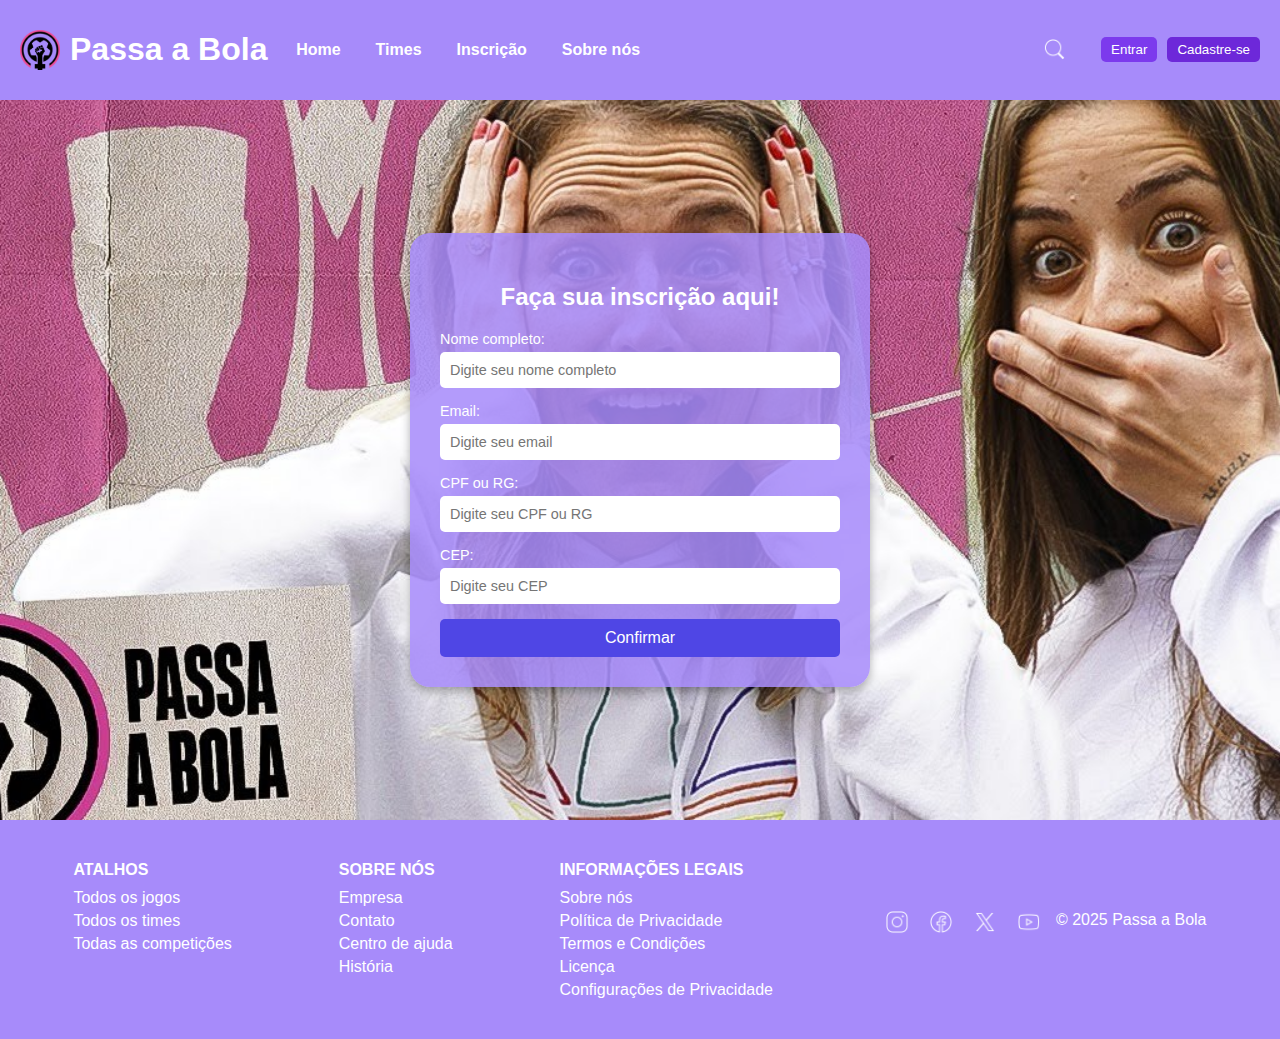
<file: src/pages/formulario.html>
<!DOCTYPE html>
<html lang="en">
<head>
    <meta charset="UTF-8">
    <meta name="viewport" content="width=device-width, initial-scale=1.0">
    <title>Formulario</title>
    <link rel="stylesheet" href="/src/css/formulario.css">
    <link rel="stylesheet" href="/src/css/header.css">
</head>
<body>
    <header>
        <div class="logo-container">
          <img src="../assets/imagens/logo.png" alt="Logo">
          <h1 style="color: white;">Passa a Bola</h1>
        </div>
        <nav>
        <a href="../../index.html">Home</a>
        <a href="Tabela.html">Times</a>
        <a href="#">Inscrição</a>
        <a href="sobrenos.html">Sobre nós</a>
        </nav>
        <div class="search-container" id="searchBox">
          <img src="../assets/imagens/lupa.png" alt="Pesquisar" class="search-icon" onclick="toggleSearch()">
          <input type="text" class="search-input" placeholder="Buscar...">
        </div>
        <div class="buttons">
          <button style="background-color: #7c3aed; color: white;">Entrar</button>
          <button style="background-color: #6d28d9; color: white;">Cadastre-se</button>
        </div>
    </header>

    <main>
        <div class="form-container">
            <h2>Faça sua inscrição aqui!</h2>
            <form>
                <label for="nome">Nome completo:</label>
                <input type="text" id="nome" name="nome" placeholder="Digite seu nome completo">

                <label for="email">Email:</label>
                <input type="email" id="email" name="email" placeholder="Digite seu email">

                <label for="cpf">CPF ou RG:</label>
                <input type="text" id="cpf" name="cpf" placeholder="Digite seu CPF ou RG">

                <label for="cep">CEP:</label>
                <input type="text" id="cep" name="cep" placeholder="Digite seu CEP">

                <button type="submit">Confirmar</button>
            </form>
        </div>
    </main>

    <footer>
        <div>
          <h4>ATALHOS</h4>
          <a href="#">Todos os jogos</a>
          <a href="#">Todos os times</a>
          <a href="#">Todas as competições</a>
        </div>
        <div>
          <h4>SOBRE NÓS</h4>
          <a href="#">Empresa</a>
          <a href="#">Contato</a>
          <a href="#">Centro de ajuda</a>
          <a href="#">História</a>
        </div>
        <div>
          <h4>INFORMAÇÕES LEGAIS</h4>
          <a href="#">Sobre nós</a>
          <a href="#">Política de Privacidade</a>
          <a href="#">Termos e Condições</a>
          <a href="#">Licença</a>
          <a href="#">Configurações de Privacidade</a>
        </div>
        <div class="social-icons">
          <img src="../assets/imagens/instagram.png" alt="Instagram">
          <img src="../assets/imagens/facebook.png" alt="Facebook">
          <img src="../assets/imagens/twitter.png" alt="Twitter">
          <img src="../assets/imagens/youtube.png" alt="YouTube">
          <a href="">&copy; 2025 Passa a Bola</a>
        </div>
    </footer>

    <script>
        function toggleSearch() {
          const searchBox = document.getElementById('searchBox');
          searchBox.classList.toggle('active');
        }
    </script>
</body>
</html>
</file>
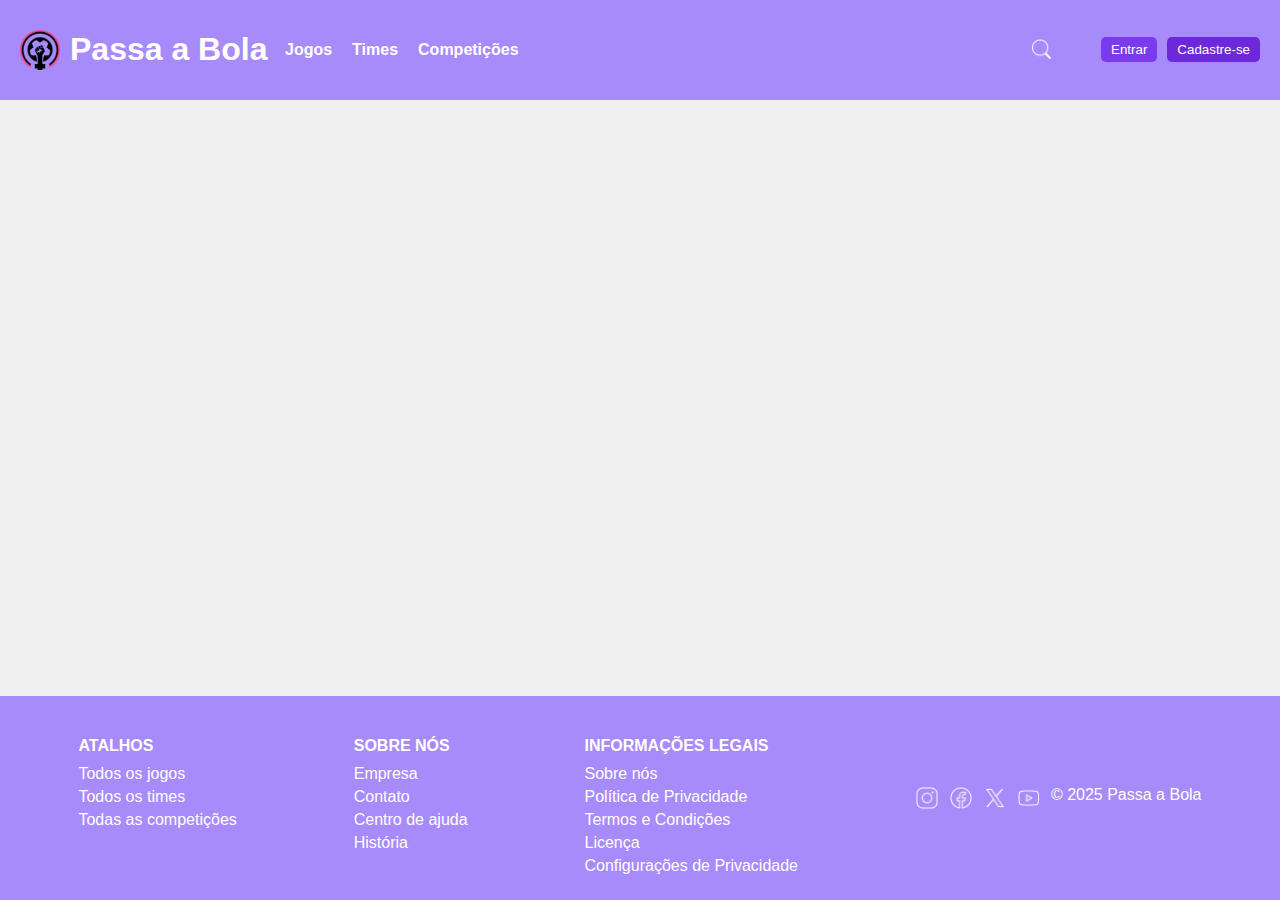
<file: src/pages/header.html>
<!DOCTYPE html>
<html lang="pt-br">

<head>
  <meta charset="UTF-8">
  <meta name="viewport" content="width=device-width, initial-scale=1.0">
  <title>Passa a Bola</title>
  <link rel="stylesheet" href="../css/header.css">
</head>

<body>
  <header>
    <div class="logo-container">
      <img src="../assets/imagens/logo.png" alt="Logo">
      <h1 style="color: white;">Passa a Bola</h1>
    </div>
    <nav>
      <a href="#">Jogos</a>
      <a href="#">Times</a>
      <a href="#">Competições</a>
    </nav>
    <div class="search-container" id="searchBox">
      <img src="../assets/imagens/lupa.png" alt="Pesquisar" class="search-icon" onclick="toggleSearch()">
      <input type="text" class="search-input" placeholder="Buscar...">
    </div>
    <div class="buttons">
      <button style="background-color: #7c3aed; color: white;">Entrar</button>
      <button style="background-color: #6d28d9; color: white;">Cadastre-se</button>
    </div>
  </header>

  <footer>
    <div>
      <h4>ATALHOS</h4>
      <a href="#">Todos os jogos</a>
      <a href="#">Todos os times</a>
      <a href="#">Todas as competições</a>
    </div>
    <div>
      <h4>SOBRE NÓS</h4>
      <a href="#">Empresa</a>
      <a href="#">Contato</a>
      <a href="#">Centro de ajuda</a>
      <a href="#">História</a>
    </div>
    <div>
      <h4>INFORMAÇÕES LEGAIS</h4>
      <a href="#">Sobre nós</a>
      <a href="#">Política de Privacidade</a>
      <a href="#">Termos e Condições</a>
      <a href="#">Licença</a>
      <a href="#">Configurações de Privacidade</a>
    </div>
    <div class="social-icons">
      <img src="../assets/imagens/instagram.png" alt="Instagram">
      <img src="../assets/imagens/facebook.png  " alt="Facebook">
      <img src="../assets/imagens/twitter.png" alt="Twitter">
      <img src="../assets/imagens/youtube.png" alt="YouTube">
      <a href="">© 2025 Passa a Bola</a>
    </div>
  </footer>

  <script>
    function toggleSearch() {
      const searchBox = document.getElementById('searchBox');
      searchBox.classList.toggle('active');
    }
  </script>
</body>

</html>
</file>
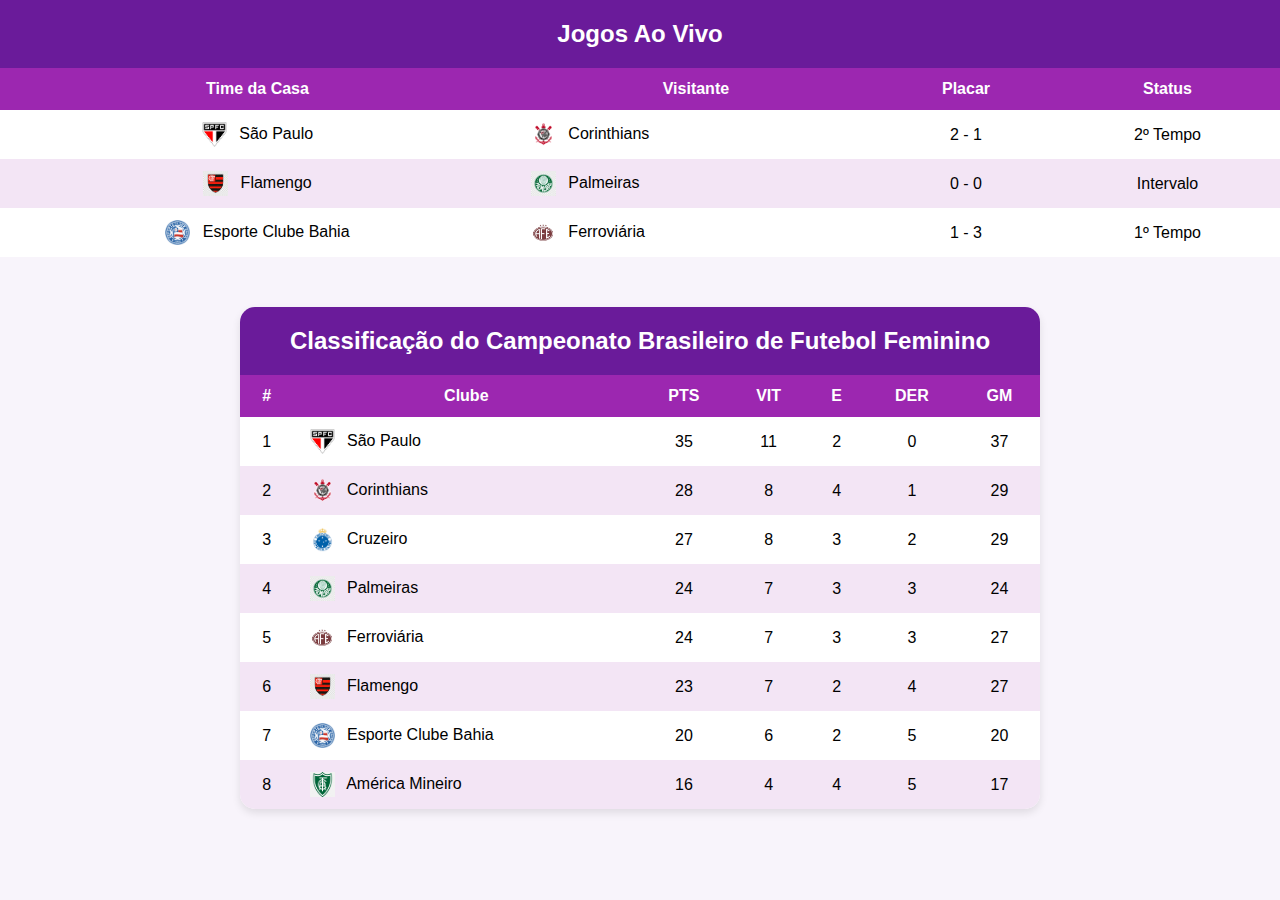
<file: src/pages/Tabela.html>
<!DOCTYPE html>
<html lang="pt-br">
<head>
  <meta charset="UTF-8" />
  <meta name="viewport" content="width=device-width, initial-scale=1" />
  <title>Tabela de Classificação | Passa a Bola</title>
  <link rel="stylesheet" href="../css/Tabela.css" />
</head>
<body>
  <div class="jogos-ao-vivo-container">
<h2 class="titulo-ao-vivo">
  Jogos Ao Vivo
  <span class="indicador-ao-vivo"></span>
</h2>
  <table>
    <thead>
      <tr>
        <th>Time da Casa</th>
        <th>Visitante</th>
        <th>Placar</th>
        <th>Status</th>
      </tr>
    </thead>
    <tbody>
      <tr class="linha-impar">
        <td><img src="../assets/imagens/São Paulo-logo.png" class="escudo" alt="São Paulo"> São Paulo</td>
        <td><img src="../assets/imagens/Corinthians-logo.png" class="escudo" alt="Corinthians"> Corinthians</td>
        <td>2 - 1</td>
        <td>2º Tempo</td>
      </tr>
      <tr class="linha-par">
        <td><img src="../assets/imagens/Flamengo-logo.png" class="escudo" alt="Flamengo"> Flamengo</td>
        <td><img src="../assets/imagens/Palmeiras-logo.png" class="escudo" alt="Palmeiras"> Palmeiras</td>
        <td>0 - 0</td>
        <td>Intervalo</td>
      </tr>
      <tr class="linha-impar">
        <td><img src="../assets/imagens/Bahia-logo.png" class="escudo" alt="Bahia"> Esporte Clube Bahia</td>
        <td><img src="../assets/imagens/Ferroviária-logo.png" class="escudo" alt="Ferroviária"> Ferroviária</td>
        <td>1 - 3</td>
        <td>1º Tempo</td>
      </tr>
    </tbody>
  </table>
</div>
  <div class="tabela-container">
    <h2>Classificação do Campeonato Brasileiro de Futebol Feminino</h2>
    <table>
      <thead>
        <tr>
          <th>#</th>
          <th>Clube</th>
          <th>PTS</th>
          <th>VIT</th>
          <th>E</th>
          <th>DER</th>
          <th>GM</th>
        </tr>
      </thead>
      <tbody>
        <tr class="linha-impar">
          <td>1</td>
          <td><img src="../assets/imagens/São Paulo-logo.png" class="escudo" alt="São Paulo"> São Paulo</td>
          <td>35</td>
          <td>11</td>
          <td>2</td>
          <td>0</td>
          <td>37</td>
        </tr>
        <tr class="linha-par">
          <td>2</td>
          <td><img src="../assets/imagens/Corinthians-logo.png" class="escudo" alt="Corinthians"> Corinthians</td>
          <td>28</td>
          <td>8</td>
          <td>4</td>
          <td>1</td>
          <td>29</td>
        </tr>
        <tr class="linha-impar">
          <td>3</td>
          <td><img src="../assets/imagens/Cruziero-logo.png" class="escudo" alt="Cruzeiro"> Cruzeiro</td>
          <td>27</td>
          <td>8</td>
          <td>3</td>
          <td>2</td>
          <td>29</td>
        </tr>
        <tr class="linha-par">
          <td>4</td>
          <td><img src="../assets/imagens/Palmeiras-logo.png" class="escudo" alt="Palmeiras"> Palmeiras</td>
          <td>24</td>
          <td>7</td>
          <td>3</td>
          <td>3</td>
          <td>24</td>
        </tr>
        <tr class="linha-impar">
          <td>5</td>
          <td><img src="../assets/imagens/Ferroviária-logo.png" class="escudo" alt="Ferroviária"> Ferroviária</td>
          <td>24</td>
          <td>7</td>
          <td>3</td>
          <td>3</td>
          <td>27</td>
        </tr>
        <tr class="linha-par">
          <td>6</td>
          <td><img src="../assets/imagens/Flamengo-logo.png" class="escudo" alt="Flamengo"> Flamengo</td>
          <td>23</td>
          <td>7</td>
          <td>2</td>
          <td>4</td>
          <td>27</td>
        </tr>
        <tr class="linha-impar">
          <td>7</td>
          <td><img src="../assets/imagens/Bahia-logo.png" class="escudo" alt="Bahia"> Esporte Clube Bahia</td>
          <td>20</td>
          <td>6</td>
          <td>2</td>
          <td>5</td>
          <td>20</td>
        </tr>
        <tr class="linha-par">
          <td>8</td>
          <td><img src="../assets/imagens/América-Mineiro-logo.png" class="escudo" alt="América Mineiro"> América Mineiro</td>
          <td>16</td>
          <td>4</td>
          <td>4</td>
          <td>5</td>
          <td>17</td>
        </tr>
      </tbody>
    </table>
  </div>
</body>
</html>
</file>
<file: src/css/formulario.css>
body {
    font-family: Arial, sans-serif;
    margin: 0;
    padding: 0;
    background: url('../assets/imagens/banner.png') no-repeat center center fixed;
    background-size: cover;
    color: white;
}

header {
    display: flex;
    justify-content: space-between;
    align-items: center;
    padding: 10px 20px;
    background-color: #6d28d9;
}

.logo-container {
    display: flex;
    align-items: center;
}

.logo-container img {
    height: 40px;
    margin-right: 10px;
}

nav a {
    color: white;
    text-decoration: none;
    margin: 0 15px;
}

.search-container {
    position: relative;
}

.search-container input {
    display: none;
    position: absolute;
    right: 0;
    top: 0;
    padding: 5px;
}

.search-container.active input {
    display: block;
}

.buttons button {
    border: none;
    padding: 10px 15px;
    border-radius: 5px;
    cursor: pointer;
}

main {
    display: flex;
    justify-content: center;
    align-items: center;
    min-height: 80vh;
}

.form-container {
    background: #a78bfadc;
    padding: 30px;
    border-radius: 20px;
    box-shadow: 0 4px 10px rgba(0, 0, 0, 0.3);
    max-width: 400px;
    width: 100%;
}

.form-container h2 {
    text-align: center;
    margin-bottom: 20px;
    font-size: 1.5rem;
}

form {
    display: flex;
    flex-direction: column;
}

form label {
    margin-bottom: 5px;
    font-size: 0.9rem;
}

form input {
    padding: 10px;
    margin-bottom: 15px;
    border: none;
    border-radius: 5px;
    outline: none;
    font-size: 0.9rem;
}

form button {
    padding: 10px;
    background-color: #4f46e5;
    color: white;
    font-size: 1rem;
    border: none;
    border-radius: 5px;
    cursor: pointer;
    transition: background-color 0.3s;
}

form button:hover {
    background-color: #4338ca;
}

footer {
    background-color: #6d28d9;
    color: white;
    padding: 20px;
    display: flex;
    justify-content: space-around;
    flex-wrap: wrap;
}

footer div {
    margin-bottom: 15px;
}

footer h4 {
    margin-bottom: 10px;
}

footer a {
    color: white;
    text-decoration: none;
    display: block;
    margin-bottom: 5px;
}

.social-icons img {
    height: 30px;
    margin: 0 5px;
}
</file>
<file: src/css/header.css>
body {
      margin: 0;
      font-family: helvetica, Arial, sans-serif;
      background-color: #f0f0f0;
      display: flex;
      flex-direction: column;
      min-height: 100vh;
}

    header {
      background-color: #a78bfa;
      padding: 10px 20px;
      display: flex;
      align-items: center;
      justify-content: space-between;
    }

    .logo-container {
      display: flex;
      align-items: center;
    }

    .logo-container img {
      height: 40px;
      margin-right: 10px;
    }

    nav {
      display: flex;
      align-items: center;
      flex-grow: 0.9;
    }

    nav a {
      margin-right: 20px;
      text-decoration: none;
      color: white;
      font-weight: bold;
    }

    .search-container {
      position: relative;
      display: flex;
      align-items: center;
    }

    .search-input {
      width: 0;
      padding: 5px;
      border: none;
      border-radius: 4px;
      transition: width 0.3s ease;
      opacity: 0;
    }

    .search-container.active .search-input {
      width: 150px;
      opacity: 1;
      margin-left: 10px;
    }

    .search-icon {
      width: 24px;
      height: 24px;
      background-color: #a78bfa;
      border-radius: 50%;
      cursor: pointer;
    }

    .buttons {
      display: flex;
      gap: 10px;
      margin-left: 20px;
    }

    .buttons button {
      padding: 5px 10px;
      border: none;
      border-radius: 5px;
      cursor: pointer;
    }

    footer {
      background-color: #a78bfa;
      color: white;
      display: flex;
      justify-content: space-around;
      padding: 20px;
      margin-top: auto;
    }

    footer h4 {
      margin-bottom: 10px;
    }

    footer a {
      display: block;
      margin-bottom: 5px;
      color: white;
      text-decoration: none;
    }

    .social-icons {
      display: flex;
      align-items: center;
      gap: 10px;
    }

    .social-icons img {
      width: 24px;
      height: 24px;
    }
</file>
<file: src/css/Tabela.css>
body {
      font-family: Arial, sans-serif;
      background-color: #f8f4fb;
      margin: 0;
      padding: 0;
    }

    .tabela-container {
      max-width: 800px;
      margin: 50px auto;
      background-color: #ffffff;
      border-radius: 15px;
      box-shadow: 0 4px 8px rgba(0,0,0,0.1);
      overflow: hidden;
    }

    h2 {
      background-color: #6a1b9a;
      color: white;
      text-align: center;
      margin: 0;
      padding: 20px;
      font-size: 24px;
    }

    table {
      width: 100%;
      border-collapse: collapse;
    }

    thead {
      background-color: #9c27b0;
      color: white;
    }

    th, td {
      padding: 12px;
      text-align: center;
    }

    th {
      font-weight: bold;
    }
.escudo {
  width: 25px;
  height: 25px;
  vertical-align: middle;
  margin-right: 8px;
}
td:nth-child(2) {
  text-align: left;
  padding-left: 16px; 
}
.linha-par {
  background-color: #f3e5f5;
}

.linha-impar {
  background-color: #ffffff;
}
</file>
